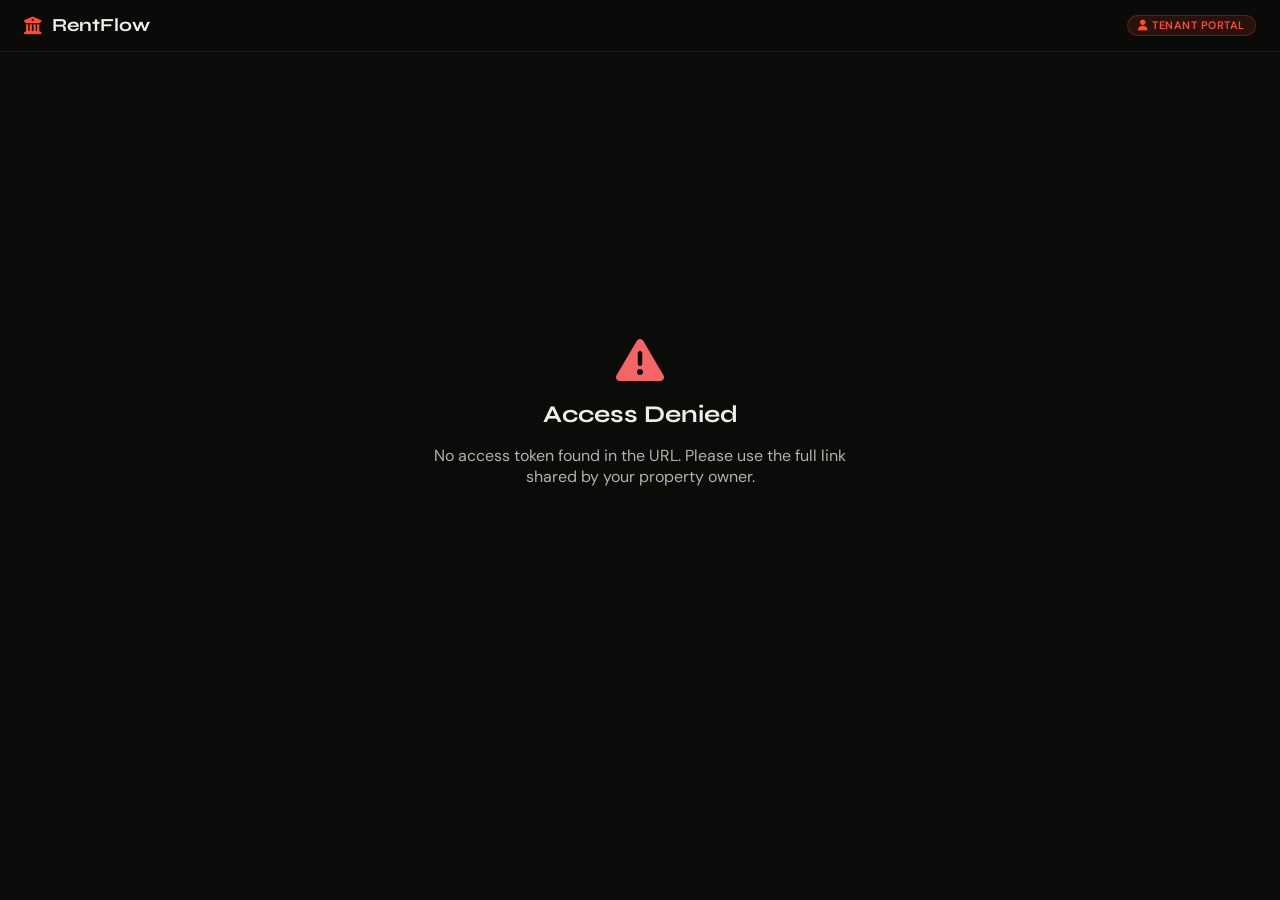
<file: src/main/resources/static/tenant.html>
<!DOCTYPE html>
<html lang="en">
<head>
  <meta charset="UTF-8" />
  <meta name="viewport" content="width=device-width, initial-scale=1.0" />
  <title>RentFlow — Tenant Portal</title>
  <meta name="description" content="RentFlow Tenant Portal — View invoices, pay rent and submit maintenance requests." />
  <link rel="preconnect" href="https://fonts.googleapis.com" />
  <link rel="preconnect" href="https://fonts.gstatic.com" crossorigin />
  <link href="https://fonts.googleapis.com/css2?family=Syne:wght@400;600;700;800&family=DM+Sans:opsz,wght@9..40,300;9..40,400;9..40,500;9..40,600&display=swap" rel="stylesheet" />
  <link rel="stylesheet" href="https://cdnjs.cloudflare.com/ajax/libs/font-awesome/6.5.0/css/all.min.css" crossorigin="anonymous" />
  <style>
    *, *::before, *::after { box-sizing: border-box; margin: 0; padding: 0; }

    :root {
      --bg:      #0b0b0a;
      --bg2:     #111110;
      --bg3:     #191918;
      --b1:      rgba(255,255,255,.07);
      --b2:      rgba(255,255,255,.12);
      --t1:      #f0ede8;
      --t2:      #b5b0a8;
      --t3:      #6b675f;
      --co:      #ff4d2e;
      --co-dim:  rgba(255,77,46,.13);
      --mint:    #4ecca3;
      --mint-d:  rgba(78,204,163,.13);
      --gold:    #f5a623;
      --gold-d:  rgba(245,166,35,.13);
      --rose:    #f56565;
      --rose-d:  rgba(245,101,101,.13);
      --r1: 8px; --r2: 14px; --r3: 20px;
      --d: 180ms ease;
    }

    html { scroll-behavior: smooth; }
    body { background: var(--bg); color: var(--t1); font-family: 'DM Sans', sans-serif; min-height: 100vh; }

    /* ── TOP NAV ── */
    .portal-nav {
      position: sticky; top: 0; z-index: 50;
      background: rgba(11,11,10,.85); backdrop-filter: blur(18px);
      border-bottom: 1px solid var(--b1);
      padding: .9rem 1.5rem;
      display: flex; align-items: center; justify-content: space-between;
    }
    .portal-logo { display: flex; align-items: center; gap: .6rem; font-family: 'Syne', sans-serif; font-weight: 700; font-size: 1.15rem; color: var(--t1); }
    .portal-logo i { color: var(--co); font-size: 1.1rem; }
    .portal-badge { font-size: .68rem; background: var(--co-dim); color: var(--co); border: 1px solid rgba(255,77,46,.25); border-radius: 20px; padding: .18rem .65rem; font-weight: 600; letter-spacing: .5px; text-transform: uppercase; }

    /* ── HERO LOADING ── */
    #portal-loading {
      min-height: 80vh; display: flex; flex-direction: column; align-items: center; justify-content: center; gap: 1rem;
    }
    #portal-loading .spin { font-size: 2.4rem; color: var(--co); animation: spin 1s linear infinite; }
    @keyframes spin { to { transform: rotate(360deg); } }

    /* ── ERROR STATE ── */
    #portal-error { display: none; min-height: 80vh; flex-direction: column; align-items: center; justify-content: center; gap: 1rem; text-align: center; padding: 2rem; }
    #portal-error i { font-size: 3rem; color: var(--rose); }
    #portal-error h2 { font-family: 'Syne', sans-serif; font-size: 1.5rem; }
    #portal-error p { color: var(--t2); max-width: 420px; }

    /* ── MAIN CONTENT ── */
    #portal-content { display: none; max-width: 960px; margin: 0 auto; padding: 2rem 1.5rem 4rem; }

    /* ── LEASE HERO CARD ── */
    .lease-hero {
      background: linear-gradient(135deg, #1a1a18, #0f0f0e);
      border: 1px solid var(--b1); border-radius: var(--r3);
      padding: 2rem 2.2rem; margin-bottom: 2rem; position: relative; overflow: hidden;
    }
    .lease-hero::before {
      content: ''; position: absolute; top: -60px; right: -60px;
      width: 200px; height: 200px; border-radius: 50%;
      background: radial-gradient(circle, rgba(255,77,46,.12) 0%, transparent 70%);
      pointer-events: none;
    }
    .lease-hero-top { display: flex; align-items: flex-start; justify-content: space-between; flex-wrap: wrap; gap: 1rem; margin-bottom: 1.5rem; }
    .lease-hero-title { font-family: 'Syne', sans-serif; font-size: 1.5rem; font-weight: 700; }
    .lease-hero-sub { color: var(--t2); font-size: .88rem; margin-top: .25rem; }
    .lease-status-badge { display: inline-flex; align-items: center; gap: .4rem; padding: .35rem .9rem; border-radius: 20px; font-size: .75rem; font-weight: 600; letter-spacing: .5px; text-transform: uppercase; }
    .lease-status-badge.active   { background: var(--mint-d); color: var(--mint); border: 1px solid rgba(78,204,163,.25); }
    .lease-status-badge.inactive { background: var(--rose-d);  color: var(--rose);  border: 1px solid rgba(245,101,101,.25); }
    .lease-meta { display: grid; grid-template-columns: repeat(auto-fit, minmax(140px, 1fr)); gap: 1.2rem; }
    .meta-item label { font-size: .66rem; font-weight: 600; text-transform: uppercase; letter-spacing: .7px; color: var(--t3); display: block; margin-bottom: .25rem; }
    .meta-item span  { font-size: .9rem; font-weight: 500; }

    /* ── SECTION HEADER ── */
    .section-hd { display: flex; align-items: center; justify-content: space-between; margin-bottom: 1rem; }
    .section-hd h2 { font-family: 'Syne', sans-serif; font-size: 1.1rem; font-weight: 700; display: flex; align-items: center; gap: .5rem; }
    .section-hd h2 i { color: var(--co); }

    /* ── CARDS ── */
    .card { background: var(--bg2); border: 1px solid var(--b1); border-radius: var(--r2); overflow: hidden; margin-bottom: 1.5rem; }
    .card-pad { padding: 1.4rem 1.6rem; }

    /* ── INVOICE ITEMS ── */
    .invoice-list { display: flex; flex-direction: column; gap: .6rem; padding: 1rem 1.4rem; }
    .inv-item {
      display: flex; align-items: center; justify-content: space-between; flex-wrap: wrap; gap: .8rem;
      padding: 1rem 1.2rem; border-radius: var(--r1);
      background: var(--bg3); border: 1px solid var(--b1);
      transition: border-color var(--d);
    }
    .inv-item:hover { border-color: var(--b2); }
    .inv-item-l { flex: 1; min-width: 120px; }
    .inv-item-month { font-weight: 600; font-size: .92rem; }
    .inv-item-sub   { font-size: .73rem; color: var(--t3); margin-top: .15rem; }
    .inv-item-r     { display: flex; align-items: center; gap: .8rem; flex-wrap: wrap; }
    .inv-amount     { font-family: 'Syne', sans-serif; font-size: 1.05rem; font-weight: 700; }
    .badge { display: inline-block; padding: .2rem .65rem; border-radius: 20px; font-size: .68rem; font-weight: 600; letter-spacing: .4px; text-transform: uppercase; }
    .badge-paid     { background: var(--mint-d); color: var(--mint); }
    .badge-pending  { background: var(--gold-d);  color: var(--gold); }
    .badge-overdue  { background: var(--rose-d);  color: var(--rose); }

    /* ── MAINTENANCE FORM ── */
    .maint-grid { display: grid; grid-template-columns: 1fr; gap: .85rem; padding: 1.4rem 1.6rem; }
    .fg label { font-size: .76rem; font-weight: 600; color: var(--t2); margin-bottom: .4rem; display: flex; align-items: center; gap: .35rem; }
    .fc {
      width: 100%; background: var(--bg3); border: 1px solid var(--b1);
      color: var(--t1); padding: .7rem .9rem; border-radius: var(--r1); font-family: inherit;
      font-size: .88rem; transition: border-color var(--d), box-shadow var(--d); outline: none;
    }
    .fc:focus { border-color: var(--co); box-shadow: 0 0 0 3px var(--co-dim); }
    textarea.fc { resize: vertical; min-height: 90px; }
    select.fc option { background: var(--bg3); }
    .fg-row { display: grid; grid-template-columns: 1fr 1fr; gap: .85rem; }
    @media(max-width:540px) { .fg-row { grid-template-columns: 1fr; } }

    /* ── MAINTENANCE ITEMS ── */
    .maint-list { display: flex; flex-direction: column; gap: .6rem; padding: 1rem 1.4rem; }
    .maint-item {
      display: flex; align-items: flex-start; gap: 1rem;
      padding: 1rem 1.2rem; border-radius: var(--r1);
      background: var(--bg3); border: 1px solid var(--b1);
    }
    .maint-icon { width: 36px; height: 36px; border-radius: var(--r1); display: flex; align-items: center; justify-content: center; flex-shrink: 0; }
    .maint-icon.low    { background: var(--mint-d); color: var(--mint); }
    .maint-icon.medium { background: var(--gold-d);  color: var(--gold); }
    .maint-icon.high   { background: var(--rose-d);  color: var(--rose); }
    .maint-title { font-weight: 600; font-size: .88rem; }
    .maint-desc  { font-size: .77rem; color: var(--t2); margin-top: .2rem; }
    .maint-meta  { font-size: .69rem; color: var(--t3); margin-top: .4rem; }

    /* ── BUTTONS ── */
    .btn { display: inline-flex; align-items: center; gap: .4rem; padding: .6rem 1.2rem; border-radius: var(--r1); border: none; font-family: inherit; font-size: .82rem; font-weight: 600; cursor: pointer; transition: all var(--d); }
    .btn-primary { background: var(--co); color: #fff; }
    .btn-primary:hover { background: #e83d20; transform: translateY(-1px); }
    .btn-primary:disabled { opacity: .5; cursor: default; transform: none; }
    .btn-ghost { background: transparent; color: var(--t2); border: 1px solid var(--b1); }
    .btn-ghost:hover { background: var(--b1); color: var(--t1); }
    .w100 { width: 100%; justify-content: center; }

    /* ── EMPTY STATE ── */
    .empty { text-align: center; padding: 2.5rem 1rem; color: var(--t3); }
    .empty i { font-size: 2rem; margin-bottom: .7rem; display: block; }
    .empty p { font-size: .82rem; }

    /* ── TOAST ── */
    .toast-wrap { position: fixed; bottom: 1.5rem; right: 1.5rem; z-index: 999; display: flex; flex-direction: column; gap: .5rem; }
    .toast { background: var(--bg3); border: 1px solid var(--b1); border-radius: var(--r1); padding: .75rem 1.1rem; display: flex; align-items: center; gap: .65rem; min-width: 240px; max-width: 340px; box-shadow: 0 8px 32px rgba(0,0,0,.4); animation: slideIn .25s ease; font-size: .82rem; }
    @keyframes slideIn { from { transform: translateX(100%); opacity: 0; } to { transform: none; opacity: 1; } }
    .toast.success .toast-ico { color: var(--mint); }
    .toast.error   .toast-ico { color: var(--rose); }
    .toast.info    .toast-ico { color: var(--gold); }
    .toast-body strong { display: block; font-size: .84rem; }
    .toast-body span   { color: var(--t2); }

    /* ── ALERT ── */
    .alert-error { background: var(--rose-d); border: 1px solid rgba(245,101,101,.25); color: var(--rose); border-radius: var(--r1); padding: .65rem .9rem; font-size: .82rem; margin-bottom: .8rem; }
    .hidden { display: none !important; }
  </style>
  <script src="https://checkout.razorpay.com/v1/checkout.js"></script>
</head>
<body>

<!-- NAV -->
<nav class="portal-nav">
  <div class="portal-logo"><i class="fa-solid fa-building-columns"></i> RentFlow</div>
  <span class="portal-badge"><i class="fa-solid fa-user"></i> Tenant Portal</span>
</nav>

<!-- LOADING -->
<div id="portal-loading">
  <i class="fa-solid fa-circle-notch spin"></i>
  <p style="color:var(--t2)">Loading your portal…</p>
</div>

<!-- ERROR -->
<div id="portal-error">
  <i class="fa-solid fa-triangle-exclamation"></i>
  <h2>Access Denied</h2>
  <p id="portal-error-msg">This portal link is invalid or has expired. Please contact your property owner for a new link.</p>
</div>

<!-- MAIN CONTENT -->
<div id="portal-content">

  <!-- LEASE HERO -->
  <div class="lease-hero" id="lease-hero">
    <div class="lease-hero-top">
      <div>
        <div class="lease-hero-title" id="lh-title">Loading…</div>
        <div class="lease-hero-sub" id="lh-sub"></div>
      </div>
      <span class="lease-status-badge" id="lh-status"></span>
    </div>
    <div class="lease-meta">
      <div class="meta-item"><label><i class="fa-solid fa-user"></i> Tenant</label><span id="lh-tenant">—</span></div>
      <div class="meta-item"><label><i class="fa-solid fa-calendar-check"></i> Start Date</label><span id="lh-start">—</span></div>
      <div class="meta-item"><label><i class="fa-solid fa-calendar-xmark"></i> End Date</label><span id="lh-end">—</span></div>
      <div class="meta-item"><label><i class="fa-solid fa-indian-rupee-sign"></i> Monthly Rent</label><span id="lh-rent">—</span></div>
    </div>
  </div>

  <!-- INVOICES -->
  <div class="section-hd">
    <h2><i class="fa-solid fa-receipt"></i> Your Invoices</h2>
  </div>
  <div class="card" id="invoices-card">
    <div class="invoice-list" id="invoices-list">
      <div class="empty"><i class="fa-solid fa-receipt"></i><p>No invoices yet</p></div>
    </div>
  </div>

  <!-- MAINTENANCE: Submit -->
  <div class="section-hd">
    <h2><i class="fa-solid fa-screwdriver-wrench"></i> Maintenance Request</h2>
  </div>
  <div class="card" style="margin-bottom:1.5rem">
    <div class="maint-grid">
      <div id="maint-form-error" class="alert-error hidden"></div>
      <div class="fg">
        <label><i class="fa-solid fa-heading"></i> Title</label>
        <input id="maint-title" type="text" class="fc" placeholder="e.g. Leaking tap in kitchen" />
      </div>
      <div class="fg">
        <label><i class="fa-solid fa-align-left"></i> Description</label>
        <textarea id="maint-desc" class="fc" placeholder="Describe the issue in detail…"></textarea>
      </div>
      <div class="fg-row">
        <div class="fg">
          <label><i class="fa-solid fa-tag"></i> Category</label>
          <select id="maint-category" class="fc">
            <option value="PLUMBING">Plumbing</option>
            <option value="ELECTRICAL">Electrical</option>
            <option value="CARPENTRY">Carpentry</option>
            <option value="PAINTING">Painting</option>
            <option value="CLEANING">Cleaning</option>
            <option value="OTHER">Other</option>
          </select>
        </div>
        <div class="fg">
          <label><i class="fa-solid fa-circle-exclamation"></i> Priority</label>
          <select id="maint-priority" class="fc">
            <option value="LOW">Low</option>
            <option value="MEDIUM" selected>Medium</option>
            <option value="HIGH">High</option>
          </select>
        </div>
      </div>
      <button id="btn-submit-maint" class="btn btn-primary w100" onclick="submitMaintenance()">
        <i class="fa-solid fa-paper-plane"></i> Submit Request
      </button>
    </div>
  </div>

  <!-- MAINTENANCE: History -->
  <div class="section-hd">
    <h2><i class="fa-solid fa-clock-rotate-left"></i> Request History</h2>
  </div>
  <div class="card">
    <div class="maint-list" id="maint-list">
      <div class="empty"><i class="fa-solid fa-screwdriver-wrench"></i><p>No requests yet</p></div>
    </div>
  </div>

</div><!-- /portal-content -->

<div class="toast-wrap" id="toast-container"></div>

<script>
'use strict';

const API = '/api';
let TOKEN = '';

// ── GET TOKEN FROM URL ──
function getToken() {
  const p = new URLSearchParams(window.location.search);
  return p.get('token') || '';
}

// ── FETCH HELPERS ──
async function get(path) {
  const r = await fetch(API + path);
  if (!r.ok) { const b = await r.json().catch(() => ({})); throw new Error(b.message || `Error ${r.status}`); }
  return r.json();
}
async function post(path, body) {
  const r = await fetch(API + path, { method: 'POST', headers: { 'Content-Type': 'application/json' }, body: JSON.stringify(body) });
  if (!r.ok) { const b = await r.json().catch(() => ({})); throw new Error(b.message || b || `Error ${r.status}`); }
  return r.json().catch(() => null);
}

// ── FORMAT HELPERS ──
function fmtDate(d) { if (!d) return '—'; try { return new Date(d).toLocaleDateString('en-IN', { day:'2-digit', month:'short', year:'numeric' }); } catch { return d; } }
function esc(s) { if (!s) return ''; return String(s).replace(/&/g,'&amp;').replace(/</g,'&lt;').replace(/>/g,'&gt;').replace(/"/g,'&quot;'); }

// ── TOAST ──
function toast(type, title, msg) {
  const icons = { success: 'fa-circle-check', error: 'fa-circle-xmark', info: 'fa-circle-info' };
  const el = document.createElement('div');
  el.className = `toast ${type}`;
  el.innerHTML = `<i class="fa-solid ${icons[type]||'fa-circle-info'} toast-ico"></i><div class="toast-body"><strong>${esc(title)}</strong><span>${esc(msg)}</span></div>`;
  document.getElementById('toast-container').appendChild(el);
  setTimeout(() => el.remove(), 4000);
}

// ── RENDER LEASE HERO ──
function renderLease(lease) {
  const unit = lease.unit || {};
  const tenant = lease.tenant || {};
  const prop = unit.property || {};

  document.getElementById('lh-title').textContent = `Unit ${unit.unitNumber || '—'} — ${prop.name || '—'}`;
  document.getElementById('lh-sub').textContent   = prop.address || '';
  document.getElementById('lh-tenant').textContent = tenant.fullName || '—';
  document.getElementById('lh-start').textContent  = fmtDate(lease.startDate);
  document.getElementById('lh-end').textContent    = fmtDate(lease.endDate) || 'Open-ended';
  document.getElementById('lh-rent').textContent   = unit.baseRent ? `₹${unit.baseRent.toLocaleString('en-IN')}/mo` : '—';

  const statusEl = document.getElementById('lh-status');
  if (lease.isActive) {
    statusEl.textContent = '● Active';
    statusEl.className   = 'lease-status-badge active';
  } else {
    statusEl.textContent = '● Inactive';
    statusEl.className   = 'lease-status-badge inactive';
  }
}

// ── RENDER INVOICES ──
function renderInvoices(invoices) {
  const list = document.getElementById('invoices-list');
  if (!invoices || invoices.length === 0) {
    list.innerHTML = `<div class="empty"><i class="fa-solid fa-receipt"></i><p>No invoices generated yet</p></div>`;
    return;
  }
  list.innerHTML = '';
  invoices.sort((a, b) => (b.id || 0) - (a.id || 0)).forEach(inv => {
    const status = (inv.status || 'PENDING').toUpperCase();
    const badgeCls = status === 'PAID' ? 'badge-paid' : status === 'OVERDUE' ? 'badge-overdue' : 'badge-pending';
    list.insertAdjacentHTML('beforeend', `
      <div class="inv-item">
        <div class="inv-item-l">
          <div class="inv-item-month">${esc(inv.billingMonth || '—')}</div>
          <div class="inv-item-sub">Rent ₹${(inv.rentAmount||0).toFixed(2)} · Electricity ₹${(inv.electricityAmount||0).toFixed(2)} · Due ${fmtDate(inv.dueDate)}</div>
        </div>
        <div class="inv-item-r">
          <span class="inv-amount">₹${(inv.totalAmount||0).toLocaleString('en-IN',{minimumFractionDigits:2})}</span>
          <span class="badge ${badgeCls}">${status}</span>
          ${(status === 'PENDING' || status === 'OVERDUE') 
            ? `<button class="btn btn-primary btn-sm" style="padding:.4rem .8rem" onclick="payInvoice(${inv.id}, this)">Pay Now</button>` 
            : ''}
        </div>
      </div>`);
  });
}

// ── RENDER MAINTENANCE HISTORY ──
function renderMaintenance(requests) {
  const list = document.getElementById('maint-list');
  if (!requests || requests.length === 0) {
    list.innerHTML = `<div class="empty"><i class="fa-solid fa-screwdriver-wrench"></i><p>No requests submitted yet</p></div>`;
    return;
  }
  list.innerHTML = '';
  const statusColors = { PENDING: '#f5a623', IN_PROGRESS: '#4ecca3', RESOLVED: '#4ecca3', CLOSED: '#6b675f' };
  requests.sort((a, b) => (b.id || 0) - (a.id || 0)).forEach(r => {
    const pri = (r.priority || 'LOW').toLowerCase();
    const priIcons = { low: 'fa-arrow-down', medium: 'fa-minus', high: 'fa-arrow-up' };
    const statusColor = statusColors[(r.status || 'PENDING').toUpperCase()] || '#6b675f';
    list.insertAdjacentHTML('beforeend', `
      <div class="maint-item">
        <div class="maint-icon ${pri}"><i class="fa-solid ${priIcons[pri]||'fa-minus'}"></i></div>
        <div style="flex:1">
          <div class="maint-title">${esc(r.title||'—')}</div>
          <div class="maint-desc">${esc(r.description||'')}</div>
          <div class="maint-meta">
            ${esc(r.category||'')} ·
            <span style="color:${statusColor}">${esc(r.status||'PENDING')}</span> ·
            ${fmtDate(r.createdAt)}
          </div>
        </div>
      </div>`);
  });
}

// ── SUBMIT MAINTENANCE ──
async function submitMaintenance() {
  const title    = document.getElementById('maint-title').value.trim();
  const desc     = document.getElementById('maint-desc').value.trim();
  const category = document.getElementById('maint-category').value;
  const priority = document.getElementById('maint-priority').value;
  const errEl    = document.getElementById('maint-form-error');
  const btn      = document.getElementById('btn-submit-maint');

  if (!title) { errEl.textContent = '⚠ Please enter a title.'; errEl.classList.remove('hidden'); return; }
  errEl.classList.add('hidden');
  btn.disabled = true; btn.innerHTML = '<i class="fa-solid fa-circle-notch fa-spin"></i> Submitting…';
  try {
    await post(`/leases/verify/${TOKEN}/maintenance`, { title, description: desc, category, priority });
    document.getElementById('maint-title').value = '';
    document.getElementById('maint-desc').value  = '';
    toast('success', 'Request Submitted', 'Your maintenance request has been sent.');
    // Reload maintenance list
    const reqs = await get(`/leases/verify/${TOKEN}/maintenance`).catch(() => []);
    renderMaintenance(reqs);
  } catch (err) {
    errEl.textContent = '⚠ ' + err.message;
    errEl.classList.remove('hidden');
  } finally {
    btn.disabled = false; btn.innerHTML = '<i class="fa-solid fa-paper-plane"></i> Submit Request';
  }
}

// ── BOOTSTRAP ──
async function init() {
  TOKEN = getToken();
  if (!TOKEN) {
    document.getElementById('portal-loading').style.display = 'none';
    document.getElementById('portal-error').style.display = 'flex';
    document.getElementById('portal-error-msg').textContent = 'No access token found in the URL. Please use the full link shared by your property owner.';
    return;
  }

  try {
    const [lease, invoices, maintenance] = await Promise.all([
      get(`/leases/verify/${TOKEN}`),
      get(`/leases/verify/${TOKEN}/invoices`).catch(() => []),
      get(`/leases/verify/${TOKEN}/maintenance`).catch(() => []),
    ]);

    renderLease(lease);
    renderInvoices(invoices);
    renderMaintenance(maintenance);

    document.getElementById('portal-loading').style.display = 'none';
    document.getElementById('portal-content').style.display = 'block';
  } catch (err) {
    document.getElementById('portal-loading').style.display = 'none';
    const errDiv = document.getElementById('portal-error');
    errDiv.style.display = 'flex';
    document.getElementById('portal-error-msg').textContent = err.message || 'Invalid or expired portal link.';
  }
}

window.submitMaintenance = submitMaintenance;
window.payInvoice = async function(invoiceId, btn) {
  const origHtml = btn.innerHTML;
  btn.disabled = true;
  btn.innerHTML = '<i class="fa-solid fa-circle-notch fa-spin"></i>';
  
  try {
    const orderData = await post(`/tenant/portal/pay/${TOKEN}?invoiceId=${invoiceId}`, {});
    if (!orderData || !orderData.orderId) throw new Error("Failed to create order");
    
    const rzpOrderId = orderData.orderId;
    
    if (rzpOrderId.startsWith('order_mock_')) {
      toast('info', 'Mock Payment', 'Simulating payment success...');
      setTimeout(async () => {
        try {
          await post(`/tenant/portal/verify-payment/${TOKEN}`, {
            razorpay_order_id: rzpOrderId,
            razorpay_payment_id: 'pay_mock_' + Math.random().toString(36).substring(7),
            razorpay_signature: 'mock_signature'
          });
          toast('success', 'Payment Successful', 'Invoice has been marked as paid.');
          init();
        } catch(e) {
          toast('error', 'Verification Failed', e.message);
          btn.disabled = false; btn.innerHTML = origHtml;
        }
      }, 1500);
      return;
    }
    
    const options = {
      key: orderData.key || 'rzp_test_placeholder',
      amount: orderData.amount,
      currency: orderData.currency,
      name: "RentFlow Properties",
      description: "Invoice Payment",
      order_id: rzpOrderId,
      handler: async function (response) {
        toast('info', 'Processing', 'Verifying payment...');
        try {
          await post(`/tenant/portal/verify-payment/${TOKEN}`, {
            razorpay_order_id: response.razorpay_order_id,
            razorpay_payment_id: response.razorpay_payment_id,
            razorpay_signature: response.razorpay_signature
          });
          toast('success', 'Payment Successful', 'Invoice has been marked as paid.');
          init();
        } catch(e) {
          toast('error', 'Verification Failed', e.message);
          btn.disabled = false; btn.innerHTML = origHtml;
        }
      },
      prefill: {
        name: document.getElementById('lh-tenant').textContent,
        email: "tenant@example.com"
      },
      theme: { color: "#ff4d2e" }
    };
    const rzp = new Razorpay(options);
    rzp.on('payment.failed', function (response){
      toast('error', 'Payment Failed', response.error.description);
      btn.disabled = false; btn.innerHTML = origHtml;
    });
    rzp.open();
  } catch(err) {
    toast('error', 'Payment Error', err.message);
    btn.disabled = false; btn.innerHTML = origHtml;
  }
};

document.addEventListener('DOMContentLoaded', init);
</script>
</body>
</html>
</file>
